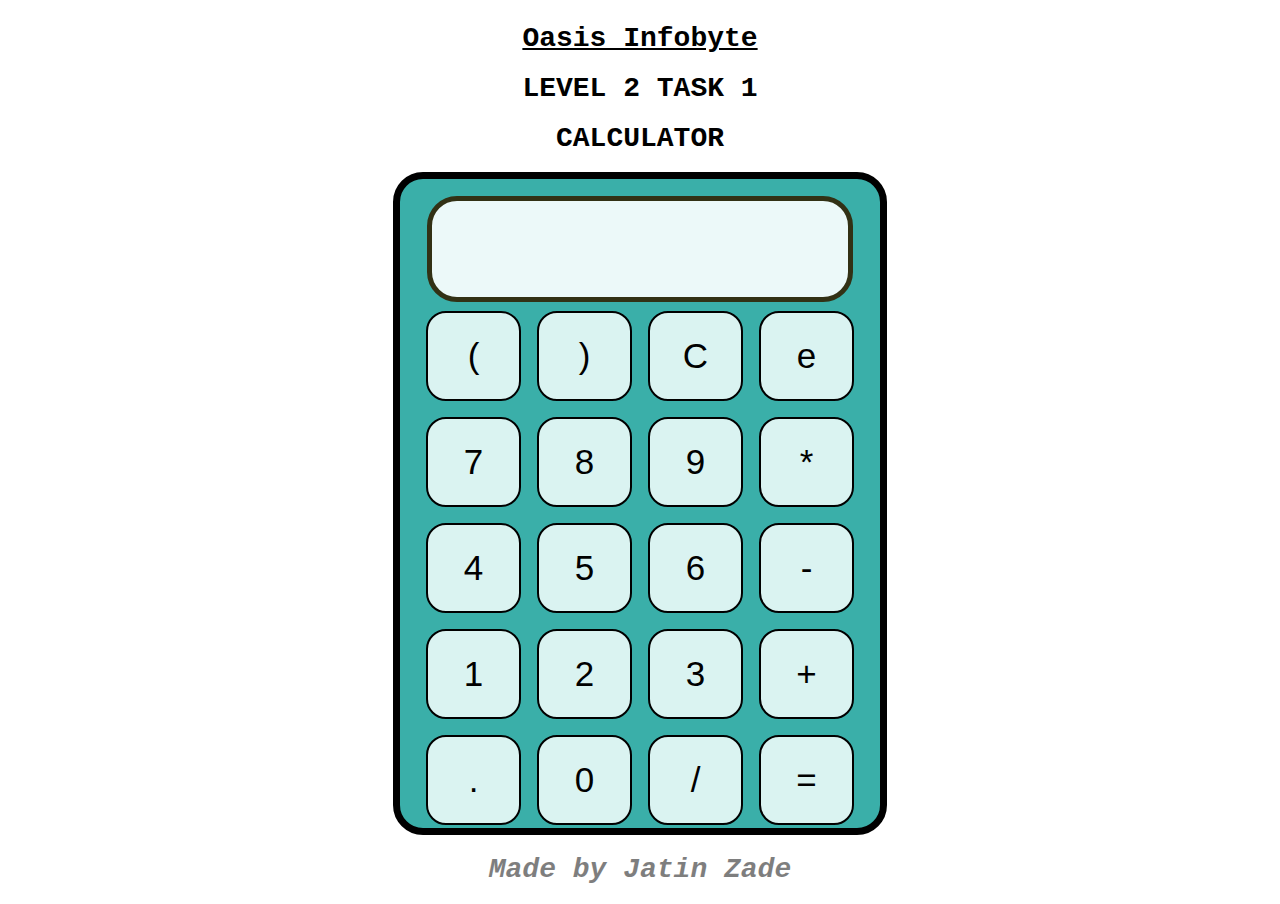
<file: oibsip_Task1/index.html>
<!DOCTYPE html>
<html lang="en">

<head>
    <meta charset="UTF-8">
    <meta name="viewport" content="width=device-width, initial-scale=1.0">
    <meta http-equiv="X-UA-Compatible" content="ie=edge">
    <link rel="stylesheet" href="style.css">
    <title>Calculator</title>
</head>

<body>
    <div class="container">
        <h1><u>Oasis Infobyte</u> </h1>
        <h1>LEVEL 2 TASK 1</h1>
        <h1>CALCULATOR</h1>
        <div class="calculator">
            <input type="text" name="screen" id="screen" disabled>
            <table>
                <tr>
                    <td><button>(</button></td>
                    <td><button>)</button></td>
                    <td><button>C</button></td>
                    <td><button>e</button></td>
                </tr>
                <tr>
                    <td><button>7</button></td>
                    <td><button>8</button></td>
                    <td><button>9</button></td>
                    <td><button>*</button></td>
                </tr>
                <tr>
                    <td><button>4</button></td>
                    <td><button>5</button></td>
                    <td><button>6</button></td>
                    <td><button>-</button></td>
                </tr>
                <tr>
                    <td><button>1</button></td>
                    <td><button>2</button></td>
                    <td><button>3</button></td>
                    <td><button>+</button></td>
                </tr>
                <tr>
                    <td><button>.</button></td>
                    <td><button>0</button></td>
                    <td><button>/</button></td>
                    <td><button>=</button></td>
                </tr>
            </table>
        </div>
        <h1><i>Made by Jatin Zade</i></h1>
    </div>
</body>

<script src="index.js"></script>
</html>
</file>
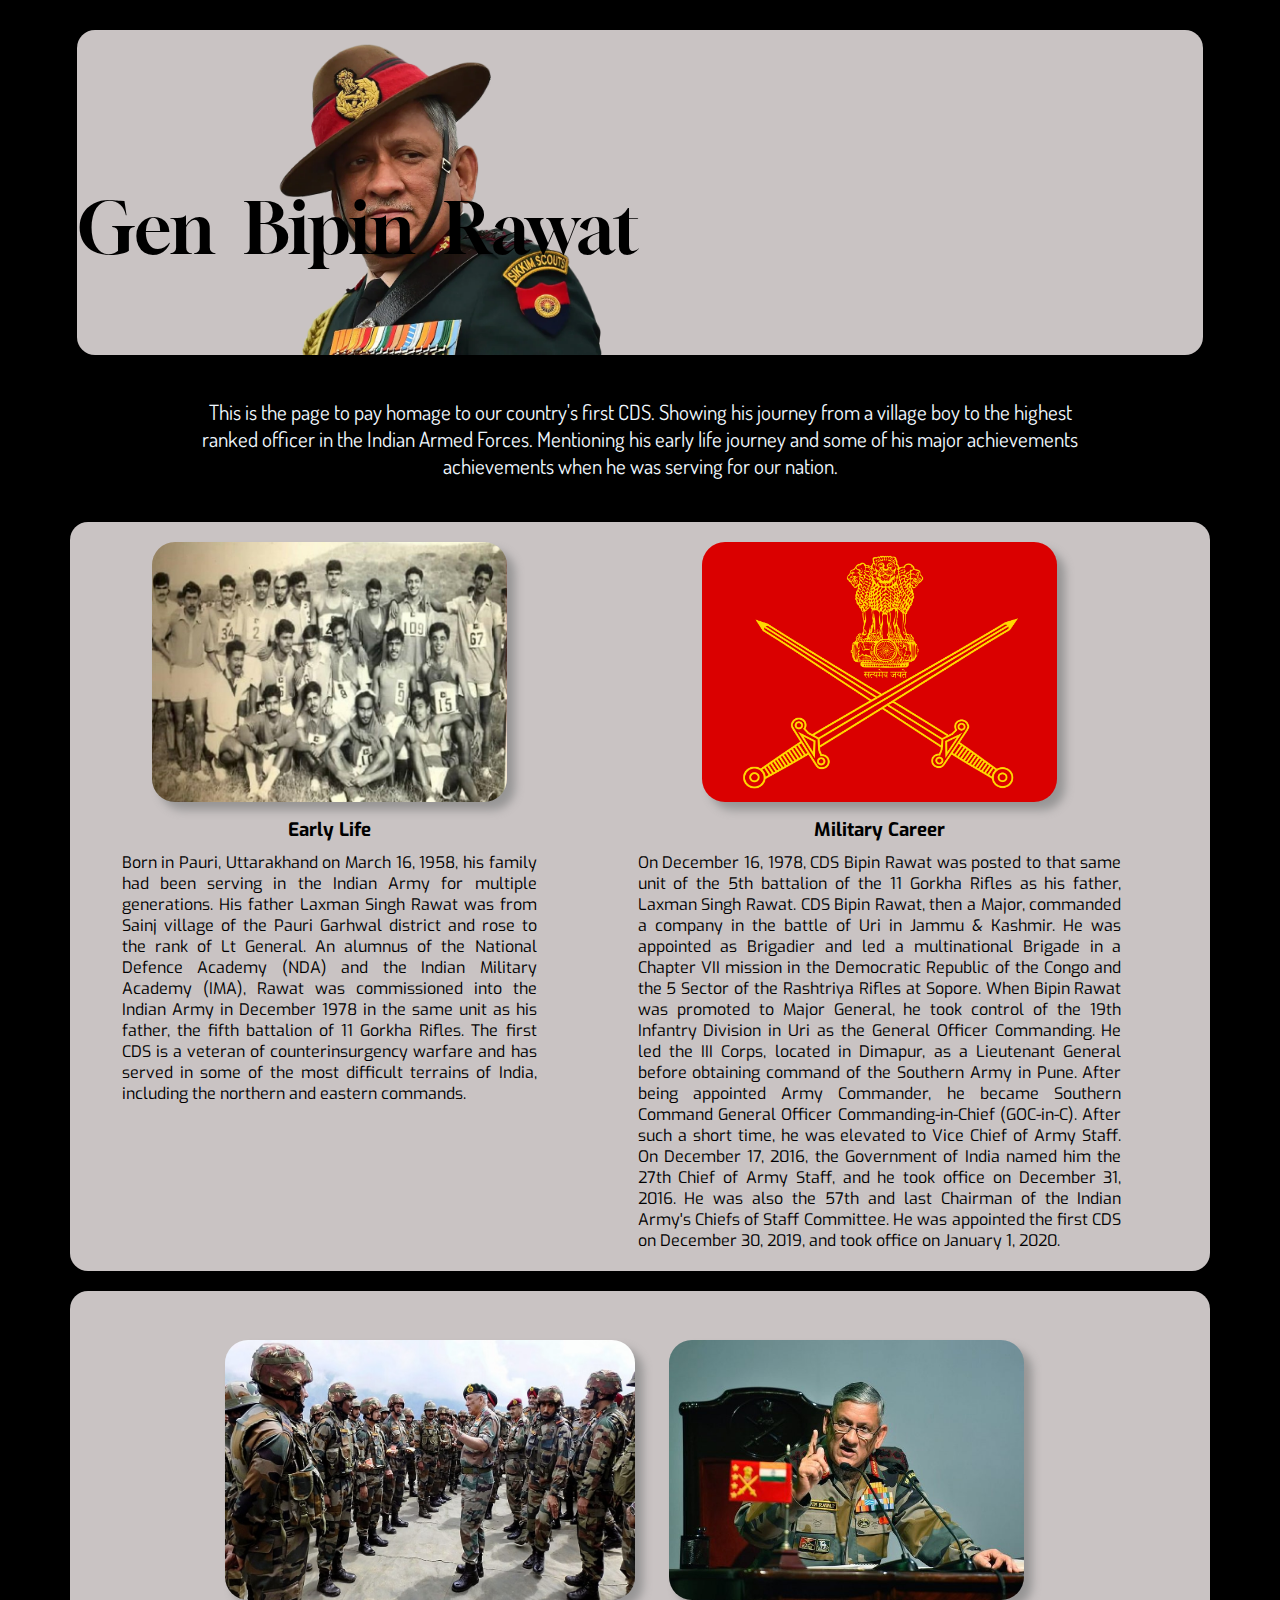
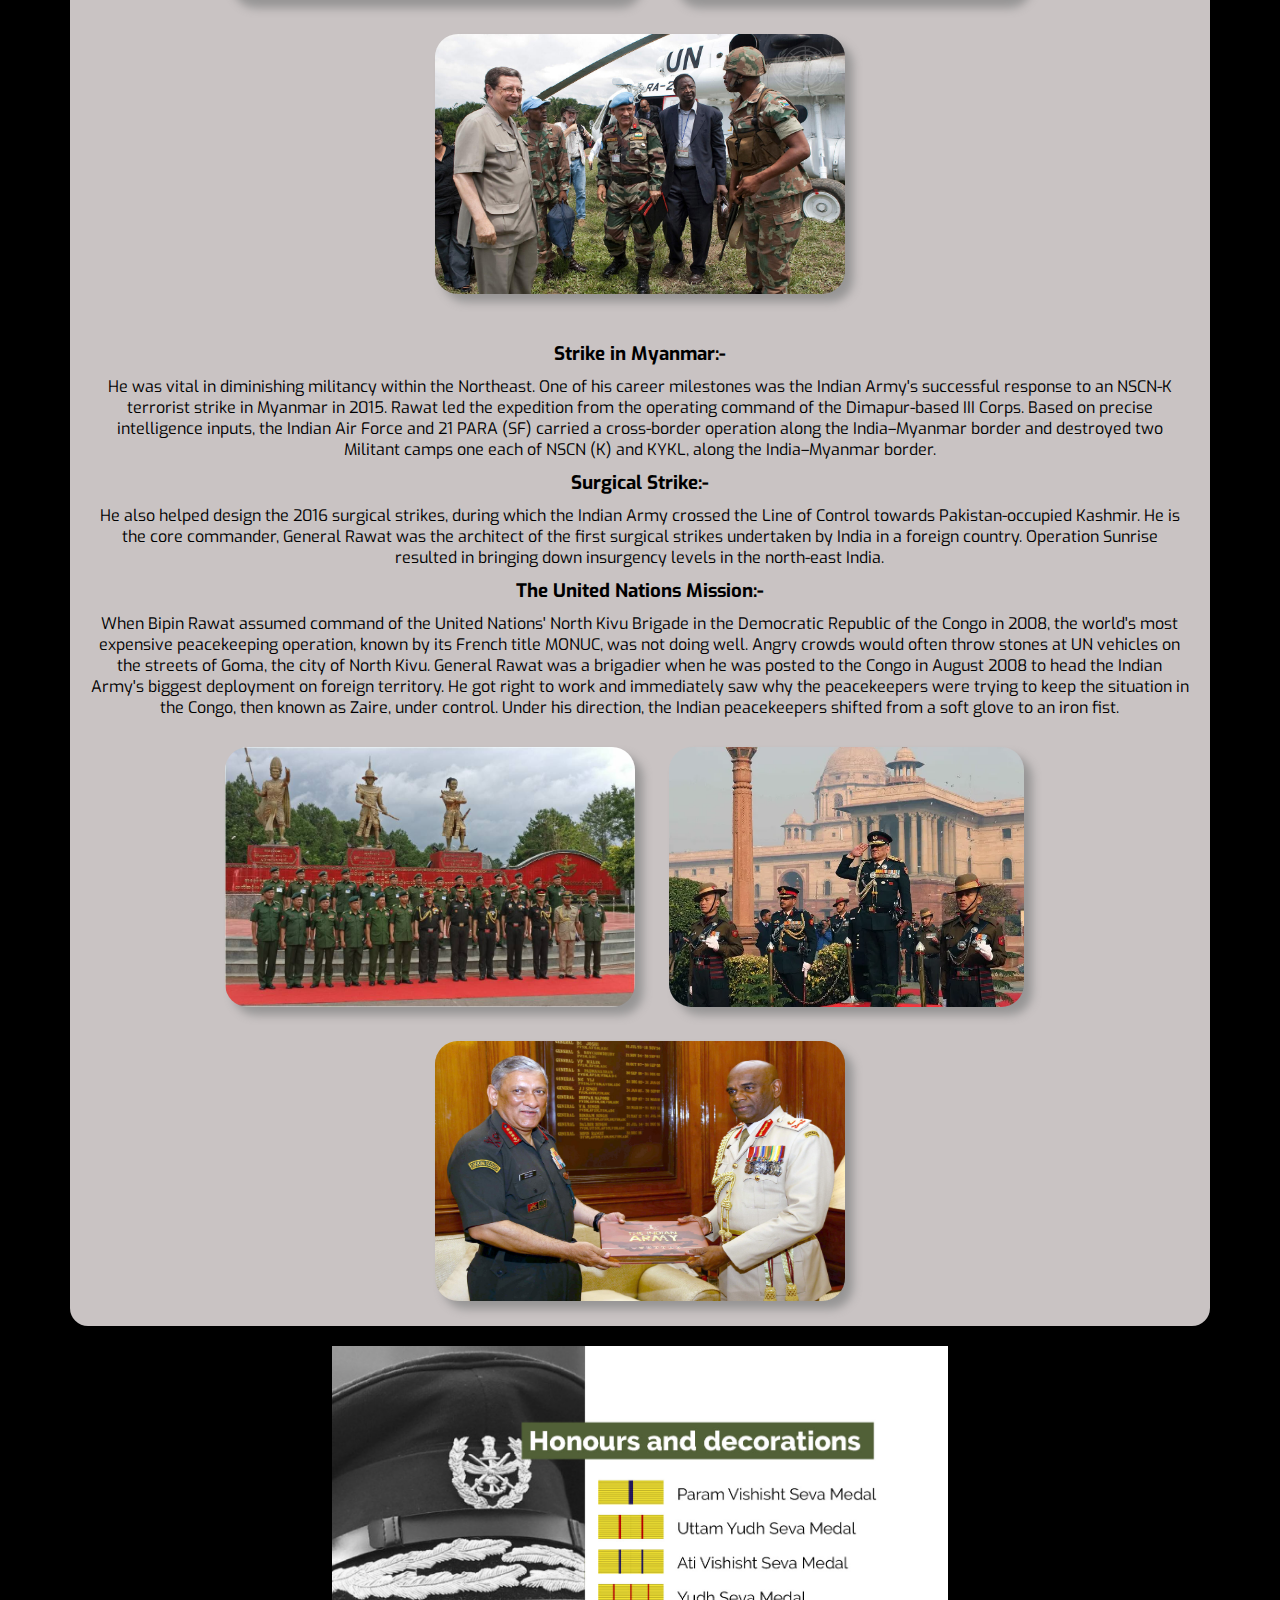
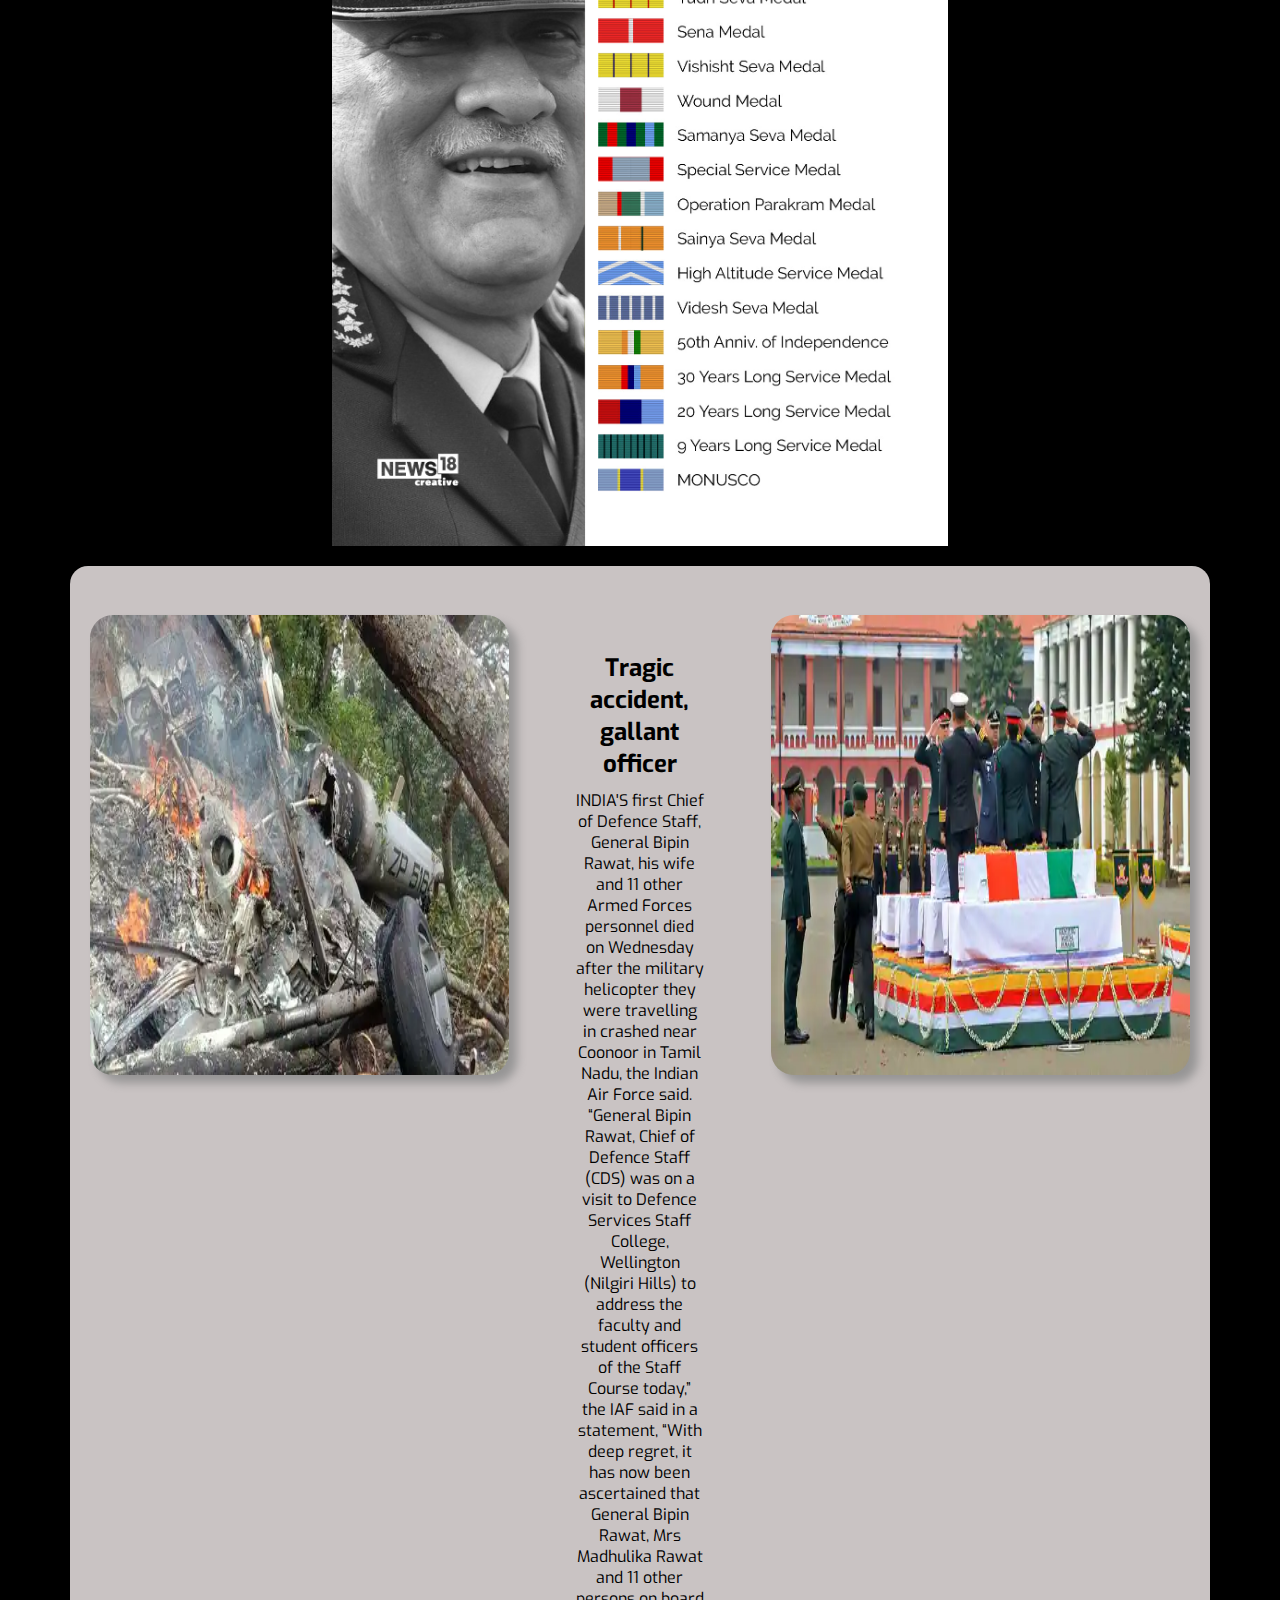
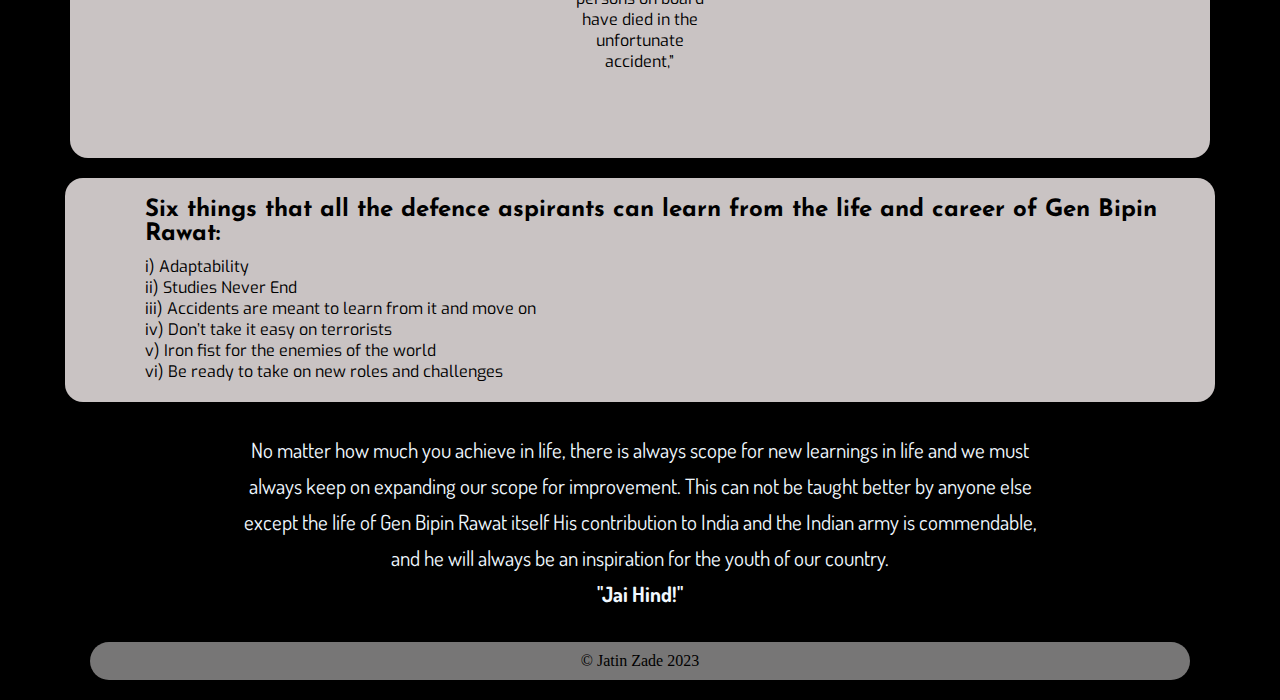
<file: oibsip_Task2/index.html>
<!DOCTYPE html>
<html lang="en">

<head>
    <meta charset="UTF-8">
    <meta http-equiv="X-UA-Compatible" content="IE=edge">
    <meta name="viewport" content="width=device-width, initial-scale=1.0">
    <title>TributePage</title>
    <link rel="stylesheet" href="style.css">

    <link rel="preconnect" href="https://fonts.googleapis.com">
    <link rel="preconnect" href="https://fonts.gstatic.com" crossorigin>
    <link
        href="https://fonts.googleapis.com/css2?family=Dosis:wght@300&family=Exo:wght@500&family=Gloock&family=Josefin+Sans&family=Open+Sans&family=Ubuntu&display=swap"
        rel="stylesheet">
</head>

<body>
    <div class="header-part">
        <img src="images\main-img.png" alt="first-img" id="img-1">
        <p class="title" id="t1">Gen Bipin Rawat</p>
        <p class="title" id="t2">FIRST CHEIF OF DEFENCE STAFF OF THE INDIAN ARMED FORCES</p>
    </div>
    
    <p id="intro-para">This is the page to pay homage to our
        country's first CDS. Showing his journey from a village boy
        to the highest ranked officer in the Indian Armed Forces. Mentioning his early life journey and some of his
        major achievements achievements
        when he was serving for our nation.</p>
    <div class="content">

        <div class="para-1">
            <img src="images\early.jpeg" alt="early" id="img-2" class="img">
            <h3>Early Life</h3>
            <p id="para1">
                Born in Pauri, Uttarakhand on March 16, 1958, his family had been serving in the Indian Army for
                multiple generations. His father Laxman Singh Rawat was from Sainj village of the Pauri Garhwal district
                and rose to the rank of Lt General.
                An alumnus of the National Defence Academy (NDA) and the Indian Military Academy (IMA), Rawat was
                commissioned into the Indian Army in December 1978 in the same unit as his father, the fifth battalion
                of 11 Gorkha Rifles. The first CDS is a veteran of counterinsurgency warfare and has served in some of
                the most difficult terrains of India, including the northern and eastern commands.
            </p>
        </div>

        <div class="para-2">
            <img src="images\career.png" alt="career" id="img-3" class="img">
            <h3>Military Career</h3>
            <p id="para2">
                On December 16, 1978, CDS Bipin Rawat was posted to that same unit of the 5th battalion of the 11 Gorkha
                Rifles as his father, Laxman Singh Rawat. CDS Bipin Rawat, then a Major, commanded a company in the
                battle of Uri in Jammu & Kashmir. He was appointed as Brigadier and led a multinational Brigade in a
                Chapter VII mission in the Democratic Republic of the Congo and the 5 Sector of the Rashtriya Rifles at
                Sopore. When Bipin Rawat was promoted to Major General, he took control of the 19th Infantry Division in
                Uri as the General Officer Commanding. He led the III Corps, located in Dimapur, as a Lieutenant General
                before obtaining command of the Southern Army in Pune.
                After being appointed Army Commander, he became Southern Command General Officer Commanding-in-Chief
                (GOC-in-C). After such a short time, he was elevated to Vice Chief of Army Staff. On December 17, 2016,
                the Government of India named him the 27th Chief of Army Staff, and he took office on December 31, 2016.
                He was also the 57th and last Chairman of the Indian Army's Chiefs of Staff Committee. He was appointed
                the first CDS on December 30, 2019, and took office on January 1, 2020.
            </p>
        </div>
    </div>

    <div class="content" id="content-part-2">
        <div class="para-3">
            <img src="images\surgical2.jpg" alt="first" id="img-4">
            <img src="images\surgical.jpg" alt="surgical" id="img-5" class="img">
            <img src="images\surgical4.jpg" alt="second" id="img-6">
            <p id="para3">
            <h3>Strike in Myanmar:-</h3>
            He was vital in diminishing militancy within the Northeast. One of his career milestones was the Indian
            Army's successful response to an NSCN-K terrorist strike in Myanmar in 2015. Rawat led the expedition
            from the operating command of the Dimapur-based III Corps. Based on precise intelligence inputs, the 
            Indian Air Force and 21 PARA (SF) carried a cross-border operation along the India–Myanmar border and 
            destroyed two Militant camps one each of NSCN (K) and KYKL, along the India–Myanmar border.  <br>

            <h3>Surgical Strike:-</h3>
            He also helped design the 2016 surgical strikes, during which the Indian Army crossed the Line of
            Control towards Pakistan-occupied Kashmir. He is the core commander, General Rawat was the architect of
            the first surgical strikes undertaken by India in a foreign country. Operation Sunrise resulted in
            bringing down insurgency levels in the north-east India. <br>

            <h3>The United Nations Mission:-</h3>
            When Bipin Rawat assumed command of the United Nations' North Kivu Brigade in the Democratic Republic of
            the Congo in 2008, the world's most expensive peacekeeping operation, known by its French title MONUC,
            was not doing well. Angry crowds would often throw stones at UN vehicles on the streets of Goma, the
            city of North Kivu. General Rawat was a brigadier when he was posted to the Congo in August 2008 to head
            the Indian Army's biggest deployment on foreign territory. He got right to work and immediately saw why
            the peacekeepers were trying to keep the situation in the Congo, then known as Zaire, under control.
            Under his direction, the Indian peacekeepers shifted from a soft glove to an iron fist.
            </p>
            <img src="images\surgical6.jpg" alt="fourth" id="img-7">
            <img src="images\surgical7.jpg" alt="fifth" id="img-8">
            <img src="images\surgical8.jpg" alt="fifth" id="img-9">
        </div>
    </div>

    <div class="honours">
        <img src="images\honours.jpg" alt="honours" id="img-10">
    </div>

    <div class="content">
        <img src="images\Accident1.jpg" alt="Accident1" id="img-11">
        <div class="salute">
            <h2>Tragic accident, gallant officer</h2>
            <p id="last">
                INDIA'S first Chief of Defence Staff, General Bipin Rawat, his wife and 11 other Armed Forces
                personnel
                died on Wednesday after the military helicopter they were travelling in crashed near Coonoor in
                Tamil
                Nadu, the Indian Air Force said. “General Bipin Rawat, Chief of Defence Staff (CDS) was on a visit
                to
                Defence Services Staff College, Wellington (Nilgiri Hills) to address the faculty and student
                officers
                of the Staff Course today,” the IAF said in a statement, “With deep regret, it has now been
                ascertained
                that General Bipin Rawat, Mrs Madhulika Rawat and 11 other persons on board have died in the
                unfortunate
                accident,”
        </div>
        </p>
        <img src="images\Accident2.jpg" alt="Accident2" id="img-12">
    </div>

    <div class="content" id="content-part-3">
        <p id="part-3">
        <h2 id="heading">Six things that all the defence aspirants can learn from the life and career of Gen Bipin
            Rawat:</h2>
        i) Adaptability <br>
        ii) Studies Never End <br>
        iii) Accidents are meant to learn from it and move on <br>
        iv) Don’t take it easy on terrorists <br>
        v) Iron fist for the enemies of the world <br>
        vi) Be ready to take on new roles and challenges <br>
        </p>
    </div>

    <p id="conclusion">
        No matter how much you achieve in life, there is always scope for new learnings in life and we must always keep
        on expanding our scope for improvement. This can not be taught better by anyone else except the life of Gen
        Bipin Rawat itself
        His contribution to India and the Indian army is commendable, and he will always be an inspiration for the youth
        of our country. <br>
        <strong>"Jai Hind!"</strong> 
    </p>

    <div class="footer">
        &#169; Jatin Zade 2023
    </div>

</body>
</html>
</file>
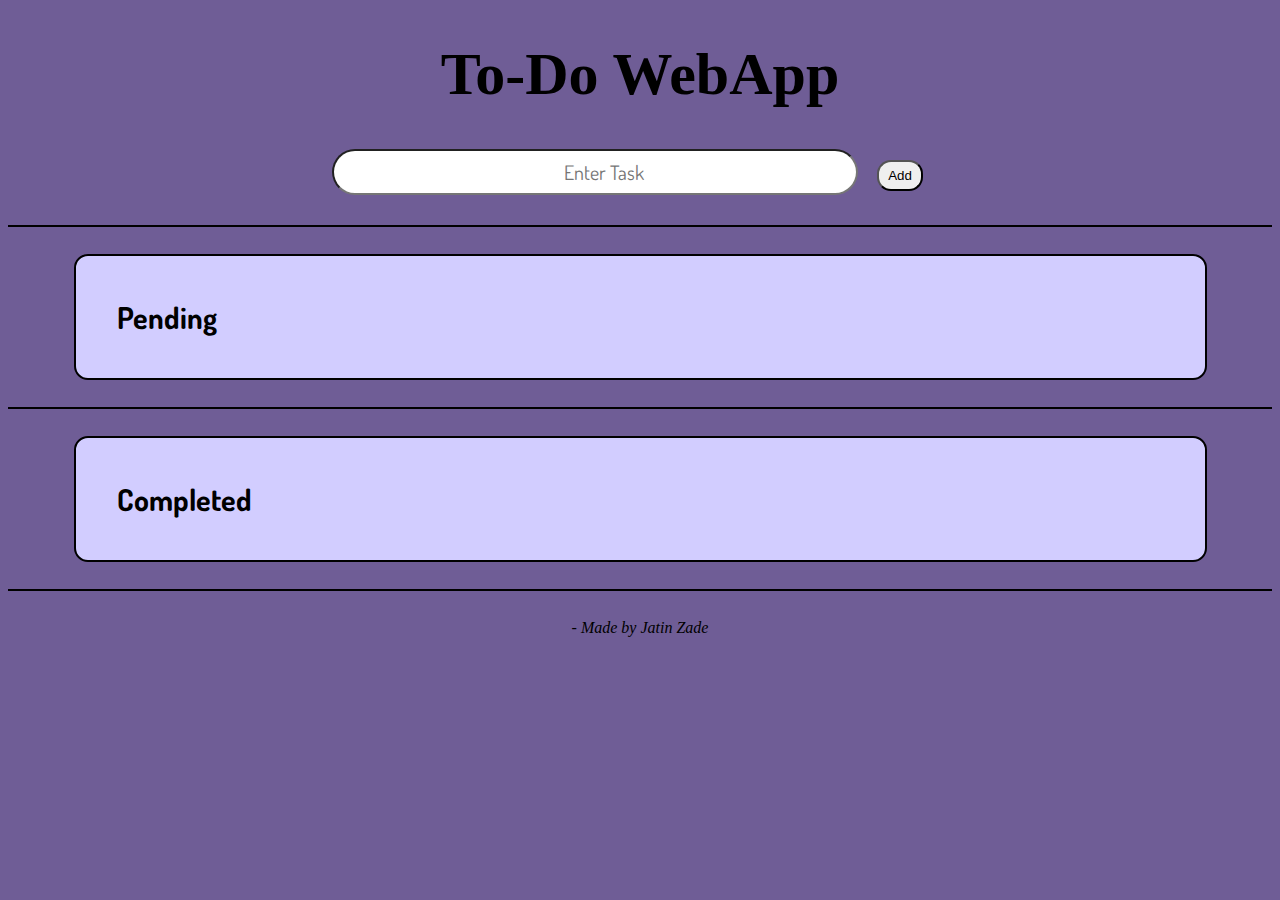
<file: oibsip_Task3/index.html>
<!DOCTYPE html>
<html lang="en">

<head>
	<meta charset="UTF-8">
	<title>Web App</title>

	<link rel="stylesheet" href="index.css">

	<link href="https://stackpath.bootstrapcdn.com/font-awesome/4.7.0/css/font-awesome.min.css" rel="stylesheet">

	<link rel="preconnect" href="https://fonts.googleapis.com">
	<link rel="preconnect" href="https://fonts.gstatic.com" crossorigin>
	<link
		href="https://fonts.googleapis.com/css2?family=Dosis&family=Exo:wght@500&family=Gloock&family=Josefin+Sans&family=Open+Sans&family=Ubuntu&display=swap"
		rel="stylesheet">

	<style>
		h1 {
			text-align: center;
			font-size: 60px;
		}
	</style>
</head>

<body>
	<h1>To-Do WebApp</h1>
	<div class="container">

		<div class="addTask">
			<input type="text" placeholder="Enter Task">
			<button>Add</button>
		</div>
		<hr color="black">

		<ol class="notCompleted">
			<h3>Pending</h3>
		</ol>
		<hr color="black">

		<ol class="Completed">
			<h3>Completed</h3>
		</ol>
		<hr color="black">

	</div>
	<footer style="text-align: center; padding: 20px;"><i>- Made by Jatin Zade</i></footer>

	<script src="index.js"></script>
</body>

</html>
</file>
<file: oibsip_Task1/style.css>
.container{
    text-align: center;
    margin-top:23px
}

table{
    margin: auto;
}

input{
    border: 5px solid #323115;
    font-size: 34px;
    height: 94px;
    width: 412px;
    border-radius: 30px;
    background-color: #ecf9f9;
}

button{
    border-radius: 20px;
    border: 2px solid #000000;
    font-size: 35px;
    background: #daf3f1;
    padding: 15px 20px;
    width: 95px;
    height: 90px;
    margin: 6px;
}

.calculator{ 
    background-color: #3aafa9;
    border-width: 1px;
    padding: 17px;
    border-radius: 30px;
    border: 7px solid #000000;
    display: inline-block;
    height: 615px;
}
    
h1{
    font-size: 28px;
    font-family: 'Courier New', Courier, monospace;
}

i{
    opacity: 0.5;
}
</file>
<file: oibsip_Task2/style.css>
*{
    margin: 0;
    padding: 0;
}
body{
    background-color: black;
}

h3{
    margin-bottom: 10px;
    margin-top: 10px;
}
h2{
    margin-bottom: 10px;
}
.header-part{
    margin: 30px auto;
    background-color: rgb(201 195 195);
    height: 325px;
    width: 88%;
    border-radius: 18px;
}
#img-1{
    height: 350px;
    width: 633px;
    position: relative;
    bottom: 25px;
}
#img-2{
    filter: drop-shadow(8px 8px 5px rgb(150, 149, 149));

}
#img-3{
    filter: drop-shadow(8px 8px 5px rgb(150, 149, 149));
}
#img-4{
    filter: drop-shadow(8px 8px 5px rgb(150, 149, 149));
    margin-top: 29px;
    border-radius: 23px;
    height: 260px;
    width: 410px;
}
#img-6{
    filter: drop-shadow(8px 8px 5px rgb(150, 149, 149));
    margin-top: 29px;
    border-radius: 23px;
    height: 260px;
    width: 410px;
}
#img-7{
    filter: drop-shadow(8px 8px 5px rgb(150, 149, 149));
    margin-top: 29px;
    border-radius: 23px;
    height: 260px;
    width: 410px;
}
#img-8{
    filter: drop-shadow(8px 8px 5px rgb(150, 149, 149));
    margin-top: 29px;
    border-radius: 23px;
    height: 260px;
    width: 355px;
    margin: 0px 30px 0px 30px;
}
#img-9{
    filter: drop-shadow(8px 8px 5px rgb(150, 149, 149));
    margin-top: 29px;
    border-radius: 23px;
    height: 260px;
    width: 410px;
}
.img{
    filter: drop-shadow(8px 8px 5px rgb(150, 149, 149));
    margin-top: 29px;
    border-radius: 23px;
    height: 260px;
    width: 355px;
    margin: 0px 30px 0px 30px;
}
#img-10{
    height: 800px;
}
#img-11{
    filter: drop-shadow(8px 8px 5px rgb(150, 149, 149));
    margin-top: 29px;
    border-radius: 23px;
    height: 460px;
    width: 419px;
}
#img-12{
    filter: drop-shadow(8px 8px 5px rgb(150, 149, 149));
    margin-top: 29px;
    border-radius: 23px;
    height: 460px;
    width: 419px;
}
.title{
    display: inline-block;
}
#t1{
    font-size: 70px;
    position: relative;
    bottom: 198px;
    font-family: 'Gloock', serif;   
    word-spacing: 14px;
}
#t2{
    font-size: 15px;
    position: relative;
    bottom: 184px;
    left: 678px;
    font-family: 'Josefin Sans', sans-serif;
}
.content{
    background-color: rgb(201 195 195);
    border-radius: 18px;
    display: flex;
    flex-direction: row;
    margin-top: 10px;
    justify-content: center;
    margin: auto;
    width: 86%;
    padding: 20px;
    font-family: 'Exo', sans-serif;

}
.honours{
    display: flex;
    justify-content: center;
    margin: 20px 0px 20px 0px;
}
#last{
    text-align: center;
}
#content-part-2{
    margin: 20px auto;
}
#content-part-3{
    flex-direction: column;
    margin: 20px auto;
    padding-left: 80px;
    width: 82%;
}
#heading{
    font-family: 'Josefin Sans', sans-serif;
}
.subheading{
    margin-left: 60px;
    font-family: 'Ubuntu', sans-serif;
}
#conclusion{
    font-family: 'Dosis', sans-serif;
    color: aliceblue;
    display: block;
    margin: 30px auto;
    width: 800px;
    font-size: 21px;
    text-align: center;
    line-height: 36px ;
}
.footer{
    background-color: rgb(119, 118, 118);
    margin:  20px auto;
    width: 86%;
    border-radius: 20px;
    text-align: center;
    padding: 10px 0px 10px 0px;
}
#intro-para{
    color: aliceblue;
    margin: 43px auto;
    display: block;
    width: 911px;
    text-align: center;
    font-family: 'Dosis', sans-serif;
    font-size: 21px;
}
.para-1{
    text-align: center;
    padding: 0px 32px;
}
.para-2{
    text-align: center;
    padding: 0px 69px;
}
.para-3{
    text-align: center;
}

.para{
    padding: 10px 0px;
}

#para1{
    text-align: justify;
}
#para2{
    text-align: justify;
}
#para3{
    text-align: justify;
    padding: 16px 0px;
}
.salute{
    text-align: center;
    padding: 66px;
}
</file>
<file: oibsip_Task3/index.css>
body{
    background-color: #5f4b8be6;
}

h3{
    font-size: 30px;
}

button{
    width: 46px;
    height: 31px;
    border-radius: 14px;
    margin-left: 15px;
}
button:hover{
    border: 3px solid black;
    background-color: #d9c6ef58;
}

.addTask{
    width: 616px;
    margin: 30px auto;
}

::placeholder{
    text-align: center;
    font-size: 20px;
}
input{
    width: 500px;
    border-radius: 120px;
    height: 40px;
    font-size: 20px;
    padding-left: 20px;
    font-family: 'Dosis', sans-serif;
}
.notCompleted{
    border: 2px solid black;
    padding: 12px 41px;
    WIDTH: 1047PX;
    margin: 27px auto;
    background-color: #d2cdff;
    border-radius: 14px;
    font-family: 'Dosis', sans-serif;
}
.Completed{
    border: 2px solid black;
    padding: 12px 41px;
    WIDTH: 1047PX;
    margin: 27px auto;
    background-color: #d2cdff;
    font-family: 'Dosis', sans-serif;
    border-radius: 14px;
}
li{
    font-size: 29px;
    margin-left: 45px;
}
</file>
